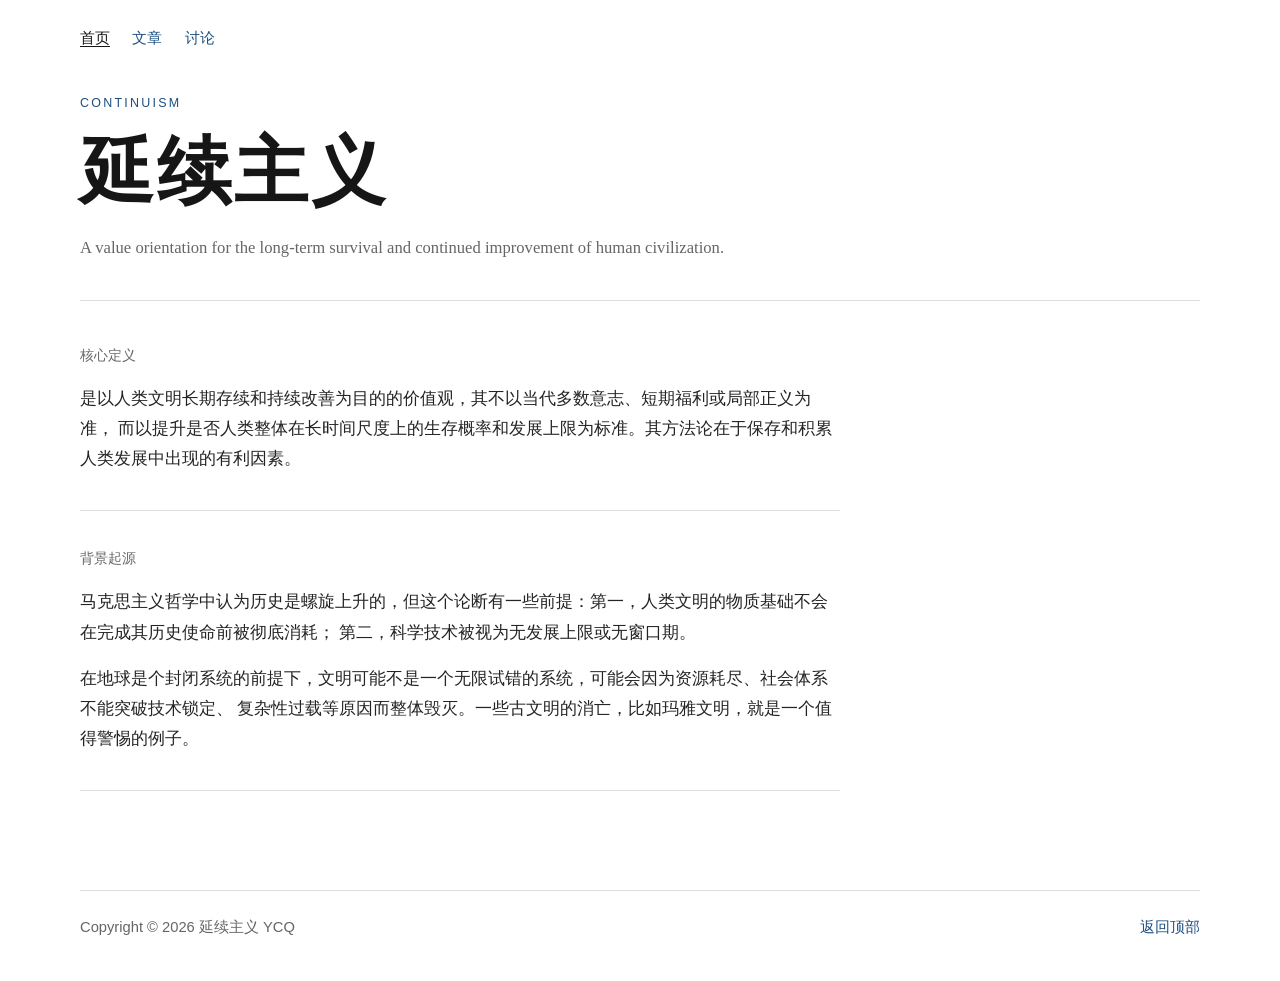
<file: index.html>
<!DOCTYPE html>
<html lang="zh-CN">
<head>
  <meta charset="UTF-8">
  <meta name="viewport" content="width=device-width, initial-scale=1.0">
  <meta name="description" content="延续主义">
  <link rel="stylesheet" href="styles.css">
  <title>延续主义</title>
</head>
<body>
  <div class="site-shell">
    <header class="site-header" id="top">
      <nav class="site-nav" aria-label="Primary">
        <a href="index.html" aria-current="page">首页</a>
        <a href="articles.html">文章</a>
        <a href="discussions.html">讨论</a>
      </nav>

      <div class="site-brand">
        <p class="site-kicker">Continuism</p>
        <h1>延续主义</h1>
        <p class="site-tagline">A value orientation for the long-term survival and continued improvement of human civilization.</p>
      </div>
    </header>

    <main class="page" id="entries">
      <section class="content-column" aria-label="Main entries">
        <article class="entry entry--featured" id="definition">
          <div class="entry-meta">
            <span>核心定义</span>
          </div>
          <p>
            是以人类文明长期存续和持续改善为目的的价值观，其不以当代多数意志、短期福利或局部正义为准，
            而以提升是否人类整体在长时间尺度上的生存概率和发展上限为标准。其方法论在于保存和积累人类发展中出现的有利因素。
          </p>
        </article>

        <article class="entry" id="background">
          <div class="entry-meta">
            <span>背景起源</span>
          </div>
          <p>
            马克思主义哲学中认为历史是螺旋上升的，但这个论断有一些前提：第一，人类文明的物质基础不会在完成其历史使命前被彻底消耗；
            第二，科学技术被视为无发展上限或无窗口期。
          </p>
          <p>
            在地球是个封闭系统的前提下，文明可能不是一个无限试错的系统，可能会因为资源耗尽、社会体系不能突破技术锁定、
            复杂性过载等原因而整体毁灭。一些古文明的消亡，比如玛雅文明，就是一个值得警惕的例子。
          </p>
        </article>

      </section>
    </main>

    <footer class="site-footer">
      <p>Copyright © 2026 延续主义 YCQ</p>
      <a href="#top">返回顶部</a>
    </footer>
  </div>
</body>
</html>
</file>
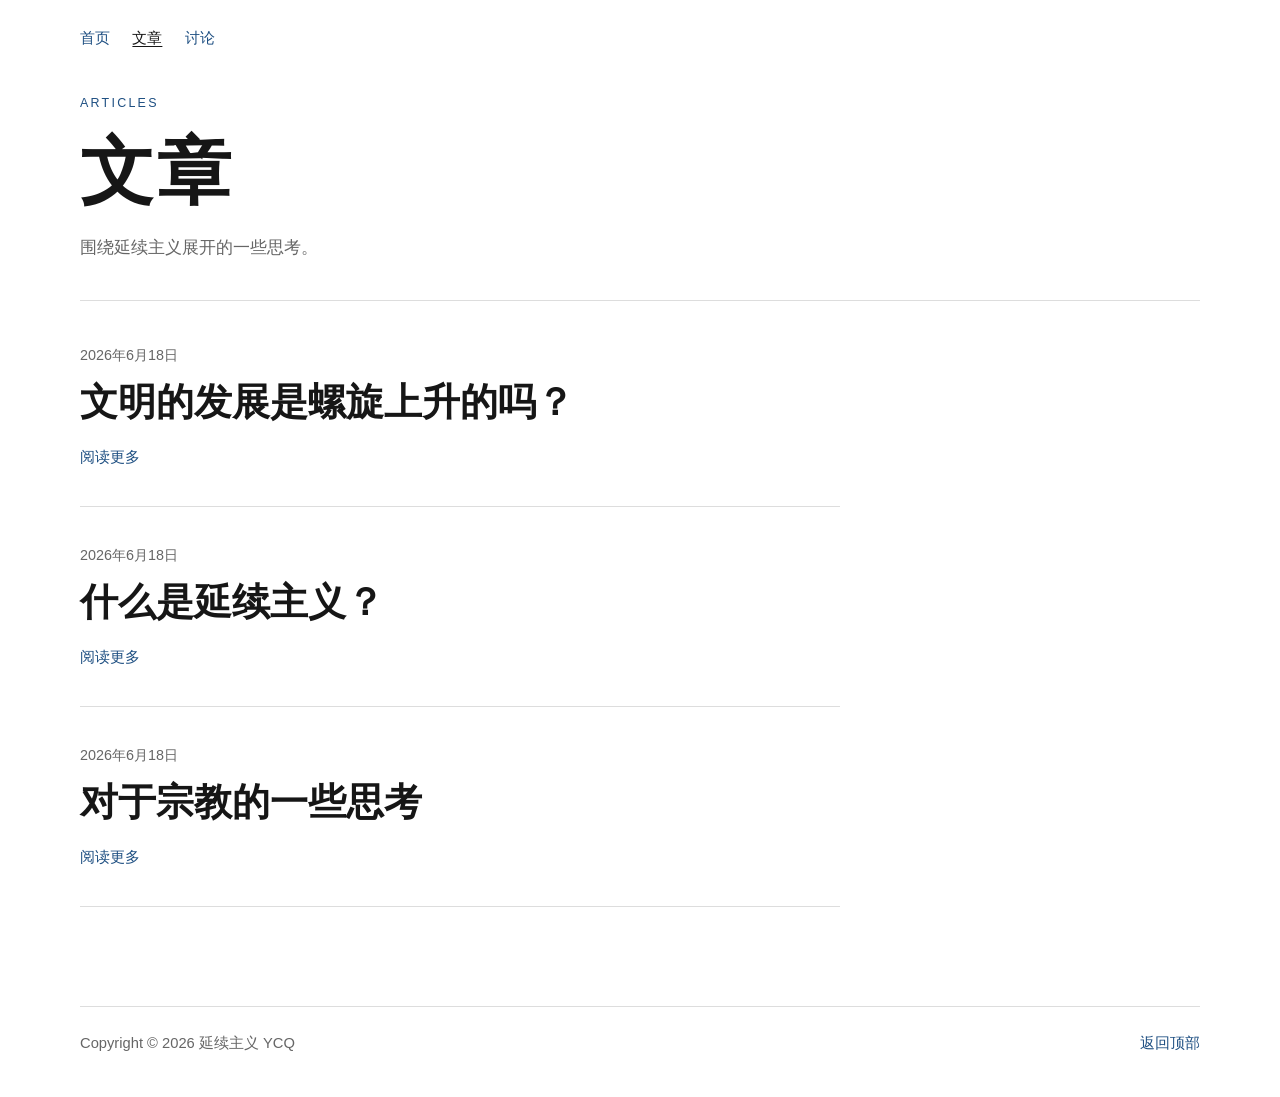
<file: articles.html>
<!DOCTYPE html>
<html lang="zh-CN">
<head>
  <meta charset="UTF-8">
  <meta name="viewport" content="width=device-width, initial-scale=1.0">
  <meta name="description" content="延续主义文章页：收录关于文明长期存续、风险与方法论的文章。">
  <link rel="stylesheet" href="styles.css">
  <title>延续主义 - 文章</title>
</head>
<body>
  <div class="site-shell">
    <header class="site-header" id="top">
      <nav class="site-nav" aria-label="Primary">
        <a href="index.html">首页</a>
        <a href="articles.html" aria-current="page">文章</a>
        <a href="discussions.html">讨论</a>
      </nav>

      <div class="site-brand">
        <p class="site-kicker">Articles</p>
        <h1>文章</h1>
        <p class="site-tagline">围绕延续主义展开的一些思考。</p>
      </div>
    </header>

    <main class="page">
      <section class="content-column" aria-label="Articles">
        <article class="entry entry--featured post-item">
          <div class="entry-meta">
            <span>2026年6月18日</span>
          </div>
          <h2>文明的发展是螺旋上升的吗？</h2>
          <a class="read-more" href="civilization-spiral-rise.html">阅读更多</a>
        </article>

        <article class="entry post-item">
          <div class="entry-meta">
            <span>2026年6月18日</span>
          </div>
          <h2>什么是延续主义？</h2>
          <a class="read-more" href="what-is-continuism.html">阅读更多</a>
        </article>

        <article class="entry post-item">
          <div class="entry-meta">
            <span>2026年6月18日</span>
          </div>
          <h2>对于宗教的一些思考</h2>
          <a class="read-more" href="thoughts-on-religion.html">阅读更多</a>
        </article>
      </section>
    </main>

    <footer class="site-footer">
      <p>Copyright © 2026 延续主义 YCQ</p>
      <a href="#top">返回顶部</a>
    </footer>
  </div>
</body>
</html>
</file>
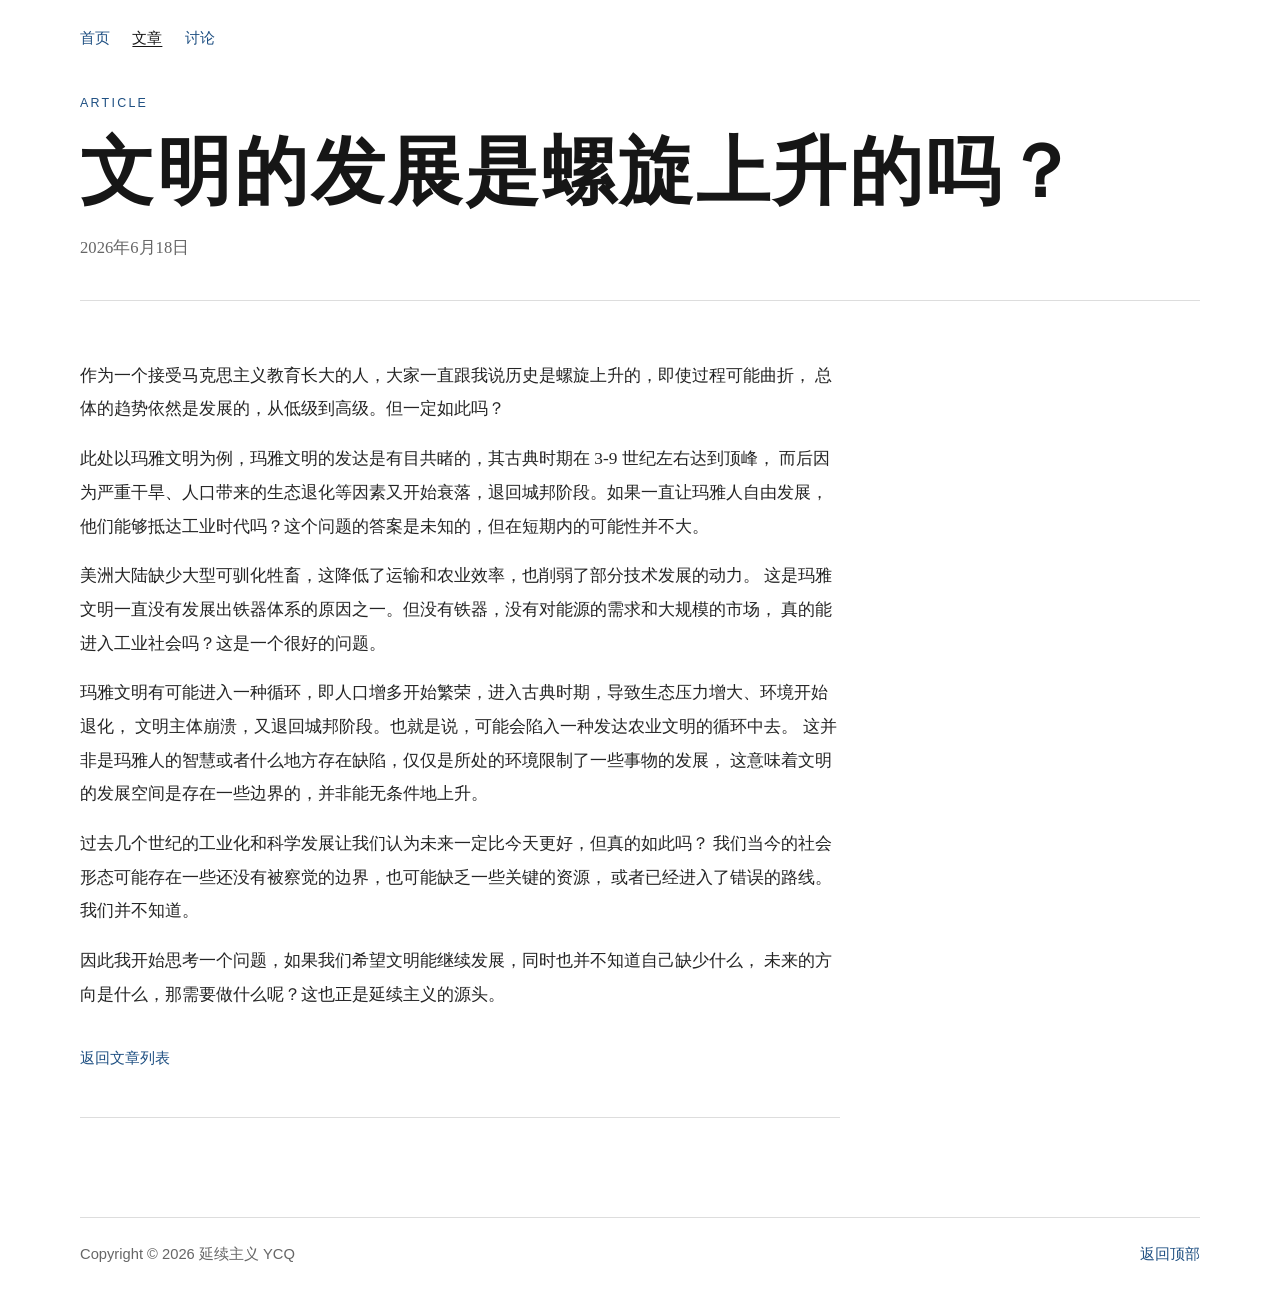
<file: civilization-spiral-rise.html>
<!DOCTYPE html>
<html lang="zh-CN">
<head>
  <meta charset="UTF-8">
  <meta name="viewport" content="width=device-width, initial-scale=1.0">
  <meta name="description" content="文明的发展是螺旋上升的吗？一篇关于玛雅文明、历史边界与延续主义起源的文章。">
  <link rel="stylesheet" href="styles.css">
  <title>文明的发展是螺旋上升的吗？ - 延续主义</title>
</head>
<body>
  <div class="site-shell">
    <header class="site-header" id="top">
      <nav class="site-nav" aria-label="Primary">
        <a href="index.html">首页</a>
        <a href="articles.html" aria-current="page">文章</a>
        <a href="discussions.html">讨论</a>
      </nav>

      <div class="site-brand">
        <p class="site-kicker">Article</p>
        <h1>文明的发展是螺旋上升的吗？</h1>
        <p class="site-tagline">2026年6月18日</p>
      </div>
    </header>

    <main class="page">
      <section class="content-column" aria-label="Article content">
        <article class="entry entry--featured article-entry">
          <p>
            作为一个接受马克思主义教育长大的人，大家一直跟我说历史是螺旋上升的，即使过程可能曲折，
            总体的趋势依然是发展的，从低级到高级。但一定如此吗？
          </p>
          <p>
            此处以玛雅文明为例，玛雅文明的发达是有目共睹的，其古典时期在 3-9 世纪左右达到顶峰，
            而后因为严重干旱、人口带来的生态退化等因素又开始衰落，退回城邦阶段。如果一直让玛雅人自由发展，
            他们能够抵达工业时代吗？这个问题的答案是未知的，但在短期内的可能性并不大。
          </p>
          <p>
            美洲大陆缺少大型可驯化牲畜，这降低了运输和农业效率，也削弱了部分技术发展的动力。
            这是玛雅文明一直没有发展出铁器体系的原因之一。但没有铁器，没有对能源的需求和大规模的市场，
            真的能进入工业社会吗？这是一个很好的问题。
          </p>
          <p>
            玛雅文明有可能进入一种循环，即人口增多开始繁荣，进入古典时期，导致生态压力增大、环境开始退化，
            文明主体崩溃，又退回城邦阶段。也就是说，可能会陷入一种发达农业文明的循环中去。
            这并非是玛雅人的智慧或者什么地方存在缺陷，仅仅是所处的环境限制了一些事物的发展，
            这意味着文明的发展空间是存在一些边界的，并非能无条件地上升。
          </p>
          <p>
            过去几个世纪的工业化和科学发展让我们认为未来一定比今天更好，但真的如此吗？
            我们当今的社会形态可能存在一些还没有被察觉的边界，也可能缺乏一些关键的资源，
            或者已经进入了错误的路线。我们并不知道。
          </p>
          <p>
            因此我开始思考一个问题，如果我们希望文明能继续发展，同时也并不知道自己缺少什么，
            未来的方向是什么，那需要做什么呢？这也正是延续主义的源头。
          </p>
          <p class="back-link">
            <a href="articles.html">返回文章列表</a>
          </p>
        </article>
      </section>
    </main>

    <footer class="site-footer">
      <p>Copyright © 2026 延续主义 YCQ</p>
      <a href="#top">返回顶部</a>
    </footer>
  </div>
</body>
</html>
</file>
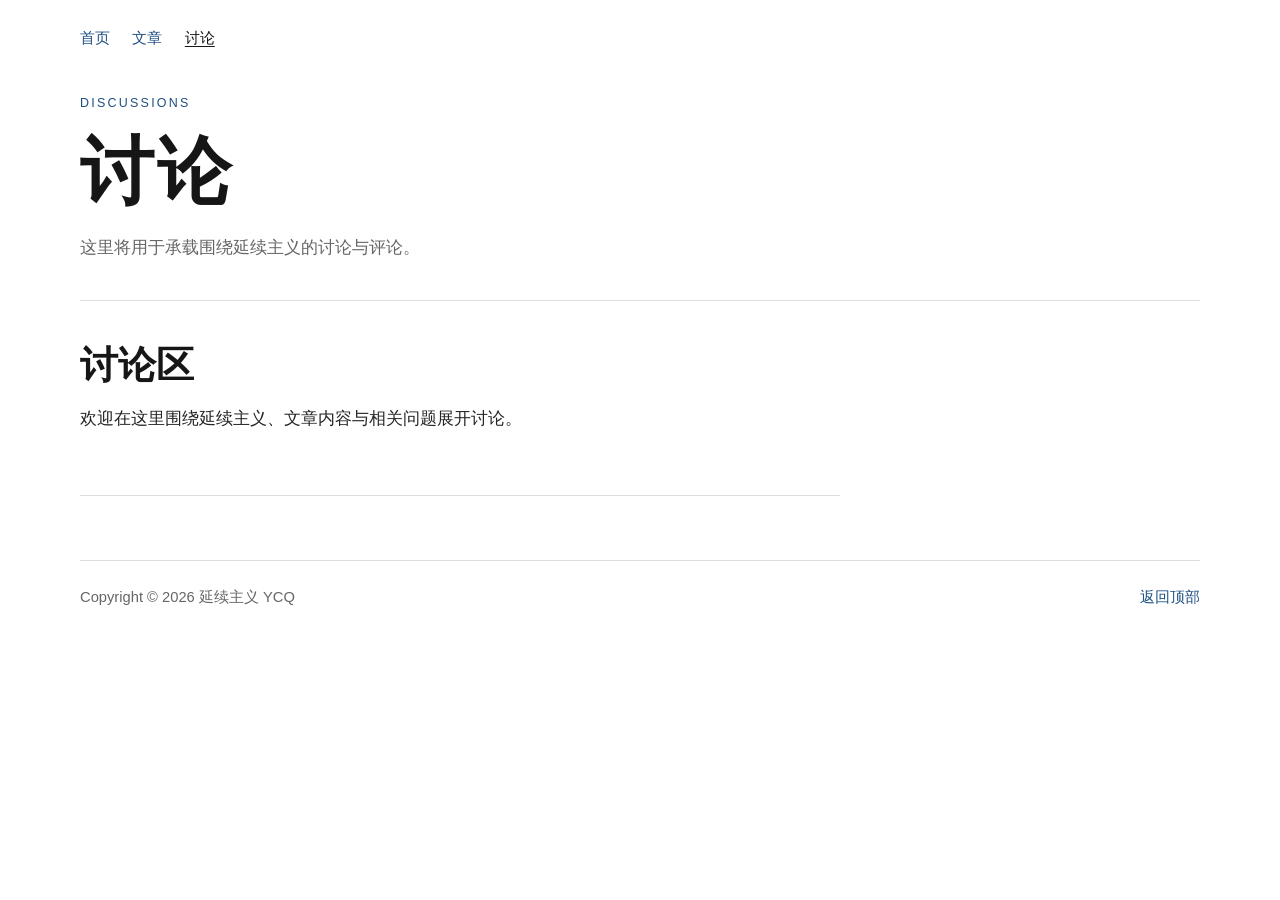
<file: discussions.html>
<!DOCTYPE html>
<html lang="zh-CN">
<head>
  <meta charset="UTF-8">
  <meta name="viewport" content="width=device-width, initial-scale=1.0">
  <meta name="description" content="延续主义讨论区：计划使用 Giscus 承载站点讨论。">
  <link rel="stylesheet" href="styles.css">
  <title>延续主义 - 讨论</title>
</head>
<body>
  <div class="site-shell">
    <header class="site-header" id="top">
      <nav class="site-nav" aria-label="Primary">
        <a href="index.html">首页</a>
        <a href="articles.html">文章</a>
        <a href="discussions.html" aria-current="page">讨论</a>
      </nav>

      <div class="site-brand">
        <p class="site-kicker">Discussions</p>
        <h1>讨论</h1>
        <p class="site-tagline">这里将用于承载围绕延续主义的讨论与评论。</p>
      </div>
    </header>

    <main class="page">
      <section class="content-column" aria-label="Discussion area">
        <section class="discussion-placeholder">
          <h2>讨论区</h2>
          <p>欢迎在这里围绕延续主义、文章内容与相关问题展开讨论。</p>
          <div class="giscus-thread">
            <script src="https://giscus.app/client.js"
                    data-repo="Ycq1111/Ycq1111.github.io"
                    data-repo-id="R_kgDOI6QLKw"
                    data-category="General"
                    data-category-id="DIC_kwDOI6QLK84C_b_d"
                    data-mapping="pathname"
                    data-strict="0"
                    data-reactions-enabled="1"
                    data-emit-metadata="0"
                    data-input-position="bottom"
                    data-theme="preferred_color_scheme"
                    data-lang="zh-CN"
                    crossorigin="anonymous"
                    async>
            </script>
          </div>
        </section>
      </section>
    </main>

    <footer class="site-footer">
      <p>Copyright © 2026 延续主义 YCQ</p>
      <a href="#top">返回顶部</a>
    </footer>
  </div>
</body>
</html>
</file>
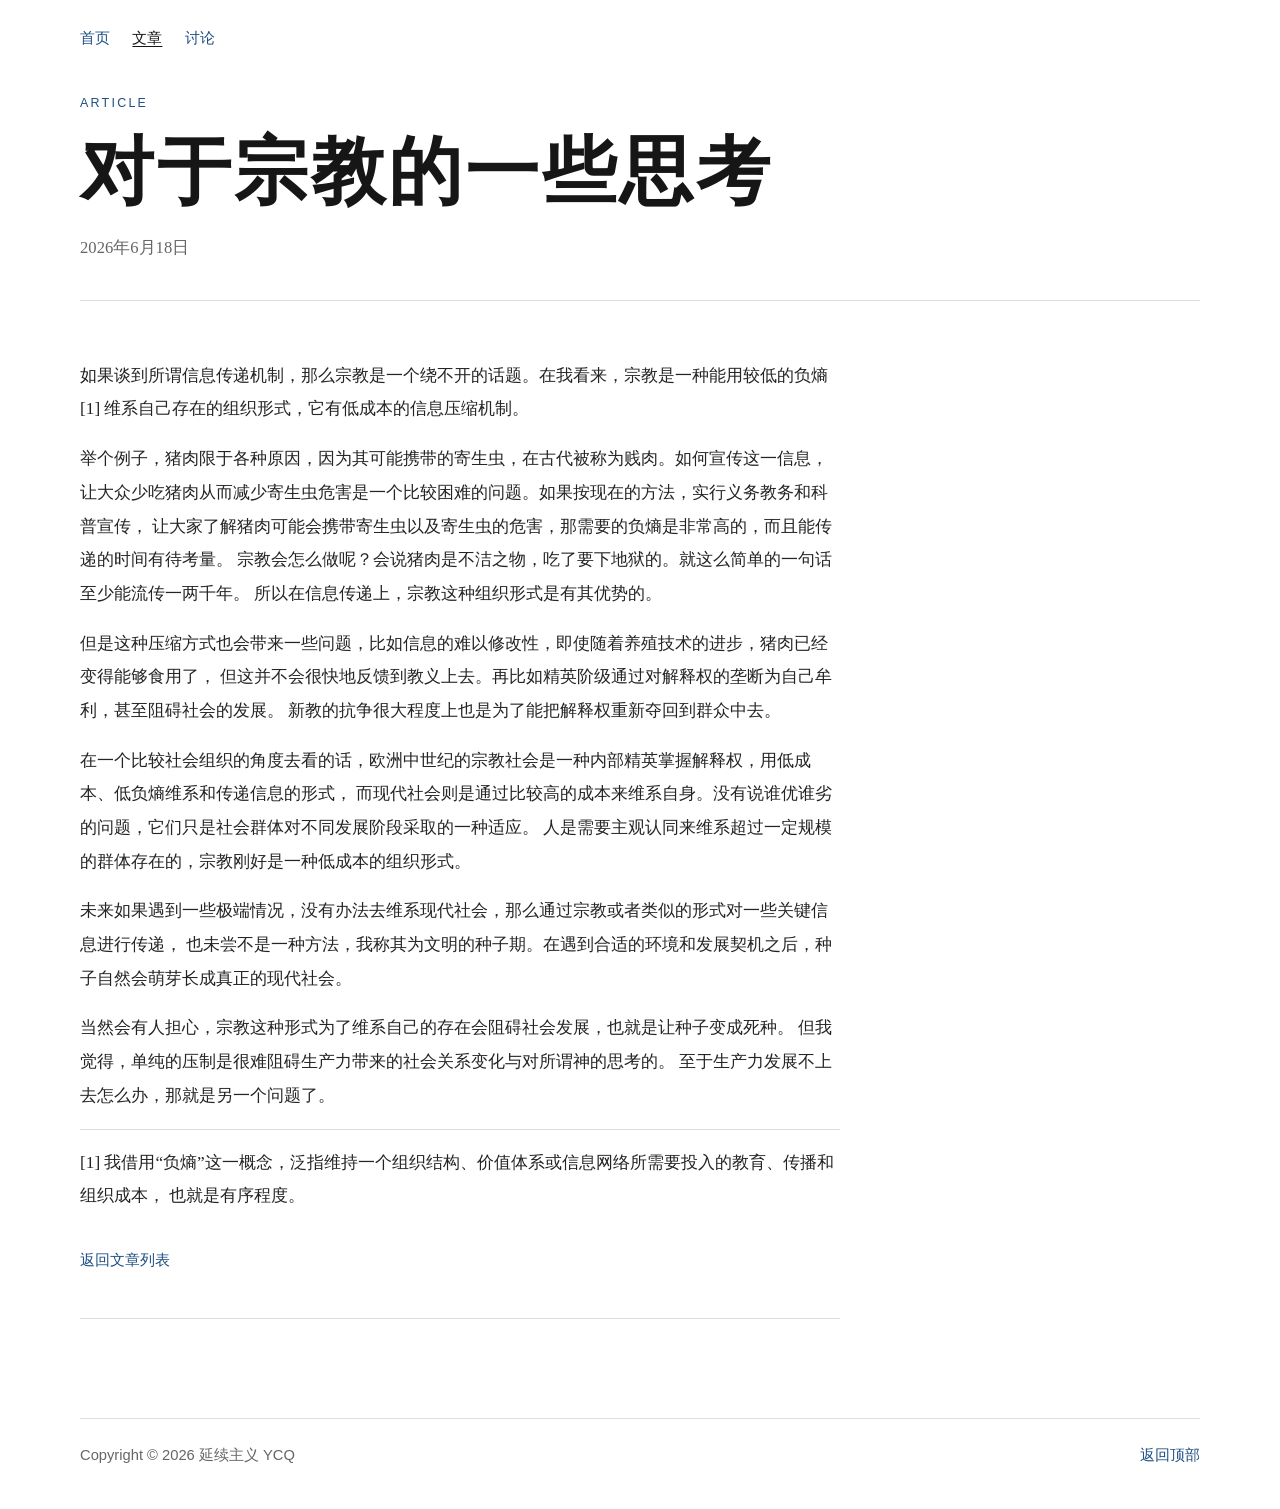
<file: thoughts-on-religion.html>
<!DOCTYPE html>
<html lang="zh-CN">
<head>
  <meta charset="UTF-8">
  <meta name="viewport" content="width=device-width, initial-scale=1.0">
  <meta name="description" content="对于宗教的一些思考：关于宗教、信息传递机制、低成本组织形式与文明种子期的文章。">
  <link rel="stylesheet" href="styles.css">
  <title>对于宗教的一些思考 - 延续主义</title>
</head>
<body>
  <div class="site-shell">
    <header class="site-header" id="top">
      <nav class="site-nav" aria-label="Primary">
        <a href="index.html">首页</a>
        <a href="articles.html" aria-current="page">文章</a>
        <a href="discussions.html">讨论</a>
      </nav>

      <div class="site-brand">
        <p class="site-kicker">Article</p>
        <h1>对于宗教的一些思考</h1>
        <p class="site-tagline">2026年6月18日</p>
      </div>
    </header>

    <main class="page">
      <section class="content-column" aria-label="Article content">
        <article class="entry entry--featured article-entry">
          <p>
            如果谈到所谓信息传递机制，那么宗教是一个绕不开的话题。在我看来，宗教是一种能用较低的负熵[1]
            维系自己存在的组织形式，它有低成本的信息压缩机制。
          </p>
          <p>
            举个例子，猪肉限于各种原因，因为其可能携带的寄生虫，在古代被称为贱肉。如何宣传这一信息，
            让大众少吃猪肉从而减少寄生虫危害是一个比较困难的问题。如果按现在的方法，实行义务教务和科普宣传，
            让大家了解猪肉可能会携带寄生虫以及寄生虫的危害，那需要的负熵是非常高的，而且能传递的时间有待考量。
            宗教会怎么做呢？会说猪肉是不洁之物，吃了要下地狱的。就这么简单的一句话至少能流传一两千年。
            所以在信息传递上，宗教这种组织形式是有其优势的。
          </p>
          <p>
            但是这种压缩方式也会带来一些问题，比如信息的难以修改性，即使随着养殖技术的进步，猪肉已经变得能够食用了，
            但这并不会很快地反馈到教义上去。再比如精英阶级通过对解释权的垄断为自己牟利，甚至阻碍社会的发展。
            新教的抗争很大程度上也是为了能把解释权重新夺回到群众中去。
          </p>
          <p>
            在一个比较社会组织的角度去看的话，欧洲中世纪的宗教社会是一种内部精英掌握解释权，用低成本、低负熵维系和传递信息的形式，
            而现代社会则是通过比较高的成本来维系自身。没有说谁优谁劣的问题，它们只是社会群体对不同发展阶段采取的一种适应。
            人是需要主观认同来维系超过一定规模的群体存在的，宗教刚好是一种低成本的组织形式。
          </p>
          <p>
            未来如果遇到一些极端情况，没有办法去维系现代社会，那么通过宗教或者类似的形式对一些关键信息进行传递，
            也未尝不是一种方法，我称其为文明的种子期。在遇到合适的环境和发展契机之后，种子自然会萌芽长成真正的现代社会。
          </p>
          <p>
            当然会有人担心，宗教这种形式为了维系自己的存在会阻碍社会发展，也就是让种子变成死种。
            但我觉得，单纯的压制是很难阻碍生产力带来的社会关系变化与对所谓神的思考的。
            至于生产力发展不上去怎么办，那就是另一个问题了。
          </p>
          <p class="footnote">
            [1] 我借用“负熵”这一概念，泛指维持一个组织结构、价值体系或信息网络所需要投入的教育、传播和组织成本，
            也就是有序程度。
          </p>
          <p class="back-link">
            <a href="articles.html">返回文章列表</a>
          </p>
        </article>
      </section>
    </main>

    <footer class="site-footer">
      <p>Copyright © 2026 延续主义 YCQ</p>
      <a href="#top">返回顶部</a>
    </footer>
  </div>
</body>
</html>
</file>
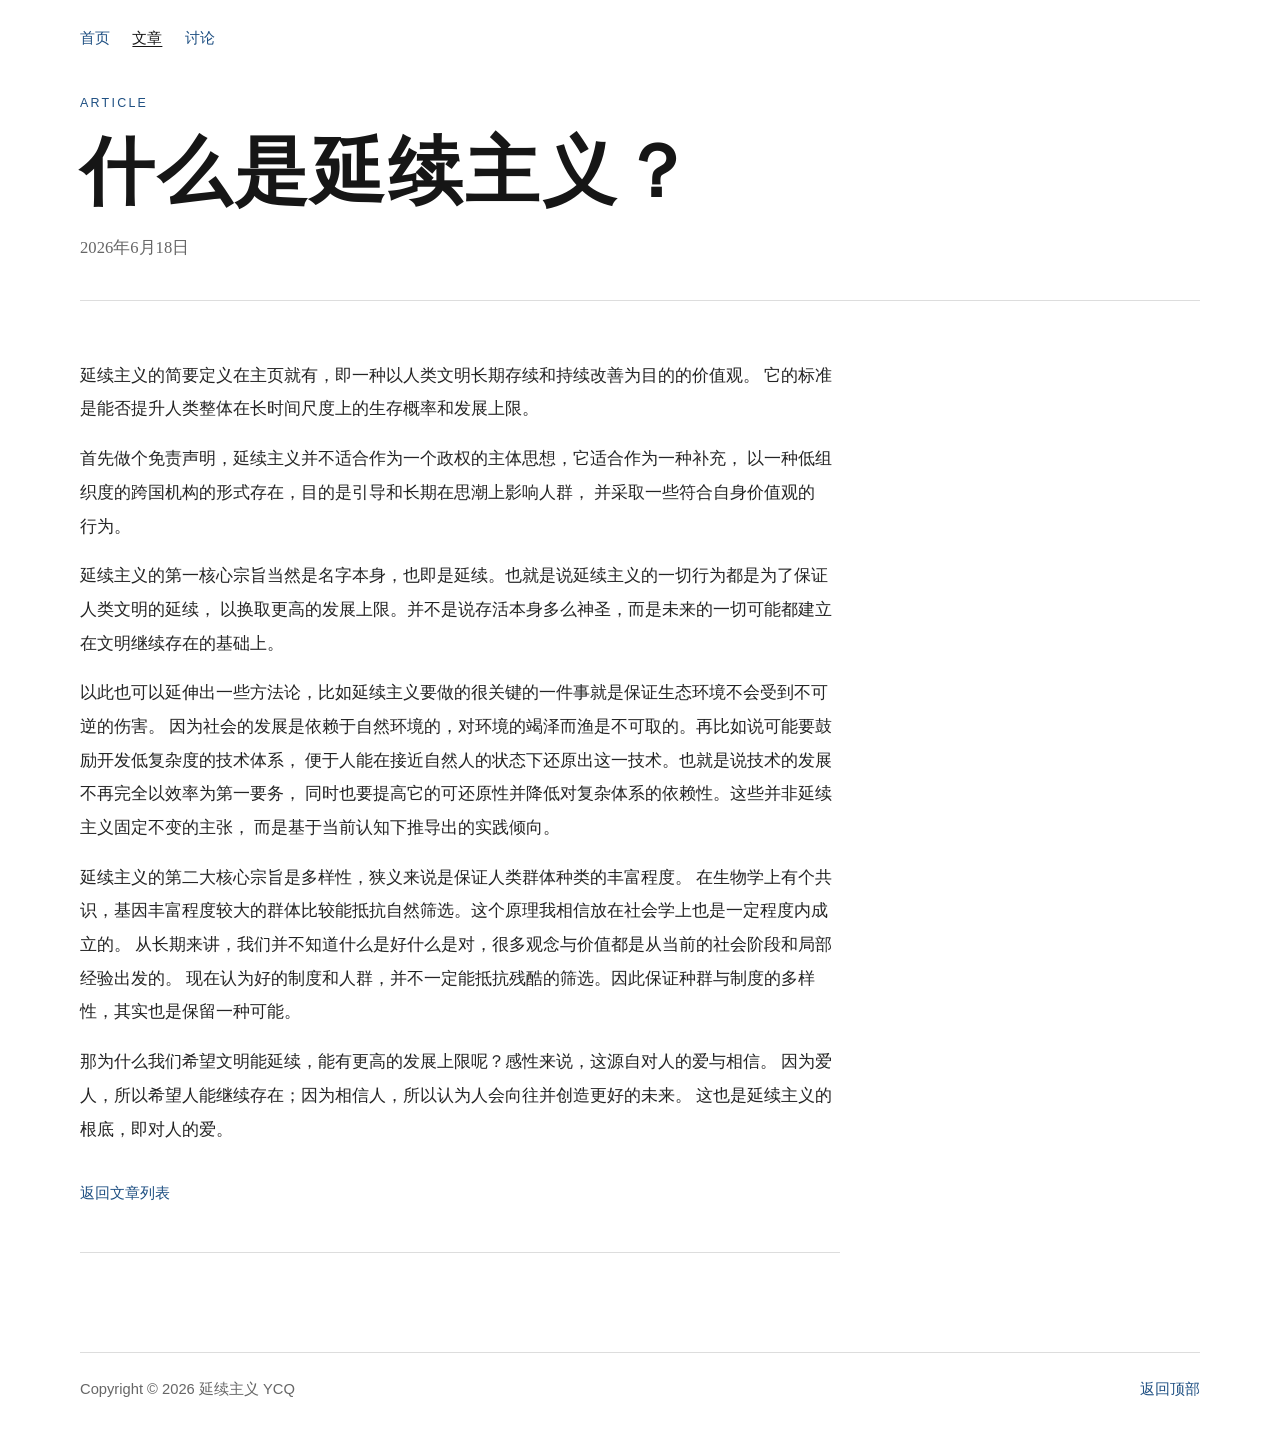
<file: what-is-continuism.html>
<!DOCTYPE html>
<html lang="zh-CN">
<head>
  <meta charset="UTF-8">
  <meta name="viewport" content="width=device-width, initial-scale=1.0">
  <meta name="description" content="什么是延续主义？一篇关于延续主义定义、方法论、多样性与价值根底的文章。">
  <link rel="stylesheet" href="styles.css">
  <title>什么是延续主义？ - 延续主义</title>
</head>
<body>
  <div class="site-shell">
    <header class="site-header" id="top">
      <nav class="site-nav" aria-label="Primary">
        <a href="index.html">首页</a>
        <a href="articles.html" aria-current="page">文章</a>
        <a href="discussions.html">讨论</a>
      </nav>

      <div class="site-brand">
        <p class="site-kicker">Article</p>
        <h1>什么是延续主义？</h1>
        <p class="site-tagline">2026年6月18日</p>
      </div>
    </header>

    <main class="page">
      <section class="content-column" aria-label="Article content">
        <article class="entry entry--featured article-entry">
          <p>
            延续主义的简要定义在主页就有，即一种以人类文明长期存续和持续改善为目的的价值观。
            它的标准是能否提升人类整体在长时间尺度上的生存概率和发展上限。
          </p>
          <p>
            首先做个免责声明，延续主义并不适合作为一个政权的主体思想，它适合作为一种补充，
            以一种低组织度的跨国机构的形式存在，目的是引导和长期在思潮上影响人群，
            并采取一些符合自身价值观的行为。
          </p>
          <p>
            延续主义的第一核心宗旨当然是名字本身，也即是延续。也就是说延续主义的一切行为都是为了保证人类文明的延续，
            以换取更高的发展上限。并不是说存活本身多么神圣，而是未来的一切可能都建立在文明继续存在的基础上。
          </p>
          <p>
            以此也可以延伸出一些方法论，比如延续主义要做的很关键的一件事就是保证生态环境不会受到不可逆的伤害。
            因为社会的发展是依赖于自然环境的，对环境的竭泽而渔是不可取的。再比如说可能要鼓励开发低复杂度的技术体系，
            便于人能在接近自然人的状态下还原出这一技术。也就是说技术的发展不再完全以效率为第一要务，
            同时也要提高它的可还原性并降低对复杂体系的依赖性。这些并非延续主义固定不变的主张，
            而是基于当前认知下推导出的实践倾向。
          </p>
          <p>
            延续主义的第二大核心宗旨是多样性，狭义来说是保证人类群体种类的丰富程度。
            在生物学上有个共识，基因丰富程度较大的群体比较能抵抗自然筛选。这个原理我相信放在社会学上也是一定程度内成立的。
            从长期来讲，我们并不知道什么是好什么是对，很多观念与价值都是从当前的社会阶段和局部经验出发的。
            现在认为好的制度和人群，并不一定能抵抗残酷的筛选。因此保证种群与制度的多样性，其实也是保留一种可能。
          </p>
          <p>
            那为什么我们希望文明能延续，能有更高的发展上限呢？感性来说，这源自对人的爱与相信。
            因为爱人，所以希望人能继续存在；因为相信人，所以认为人会向往并创造更好的未来。
            这也是延续主义的根底，即对人的爱。
          </p>
          <p class="back-link">
            <a href="articles.html">返回文章列表</a>
          </p>
        </article>
      </section>
    </main>

    <footer class="site-footer">
      <p>Copyright © 2026 延续主义 YCQ</p>
      <a href="#top">返回顶部</a>
    </footer>
  </div>
</body>
</html>
</file>
<file: styles.css>
:root {
  --bg: #ffffff;
  --paper: #ffffff;
  --ink: #161616;
  --muted: #666666;
  --line: #dddddd;
  --line-strong: #bdbdbd;
  --accent: #1e4f82;
  --accent-soft: #f4f7fb;
}

* {
  box-sizing: border-box;
}

html {
  scroll-behavior: smooth;
}

body {
  margin: 0;
  background: var(--bg);
  color: var(--ink);
  font-family: "Times New Roman", "Noto Serif SC", "Songti SC", serif;
  line-height: 1.75;
}

a {
  color: var(--accent);
  text-decoration: none;
}

a:hover {
  text-decoration: underline;
}

.site-shell {
  width: min(1120px, calc(100% - 2rem));
  margin: 0 auto;
}

.site-header {
  padding: 1.4rem 0 2rem;
  border-bottom: 1px solid var(--line);
}

.site-nav {
  display: flex;
  flex-wrap: wrap;
  gap: 1rem 1.4rem;
  padding: 0.15rem 0 1.4rem;
  font-family: "Helvetica Neue", "PingFang SC", sans-serif;
  font-size: 0.95rem;
}

.site-nav a[aria-current="page"] {
  color: var(--ink);
  text-decoration: underline;
  text-underline-offset: 0.2em;
}

.site-brand {
  padding: 1.2rem 0 0.4rem;
}

.site-kicker {
  margin: 0;
  color: var(--accent);
  font-family: "Helvetica Neue", "PingFang SC", sans-serif;
  font-size: 0.78rem;
  letter-spacing: 0.18em;
  text-transform: uppercase;
}

h1,
h2,
h3 {
  margin: 0;
  font-weight: 600;
  line-height: 1.2;
}

h1 {
  margin-top: 0.85rem;
  font-size: clamp(2.8rem, 6vw, 4.6rem);
  letter-spacing: 0.04em;
}

.site-tagline {
  max-width: 42rem;
  margin: 1rem 0 0;
  color: var(--muted);
  font-size: 1.04rem;
}

.page {
  display: block;
  padding: 2.4rem 0 4rem;
}

.content-column {
  min-width: 0;
  max-width: 760px;
}

.entry {
  padding: 0 0 2.2rem;
  margin-bottom: 2.2rem;
  border-bottom: 1px solid var(--line);
}

.entry--featured {
  padding-top: 0.2rem;
}

.entry-meta {
  display: flex;
  flex-wrap: wrap;
  gap: 0.5rem 1rem;
  color: var(--muted);
  font-family: "Helvetica Neue", "PingFang SC", sans-serif;
  font-size: 0.9rem;
}

.entry h2 {
  margin-top: 0.75rem;
  font-size: clamp(1.7rem, 3vw, 2.35rem);
}

.entry p {
  margin: 1rem 0 0;
  font-size: 1.08rem;
  color: #242424;
}

.post-item h2 {
  margin-bottom: 0.2rem;
}

.read-more,
.back-link a {
  display: inline-block;
  margin-top: 1rem;
  font-family: "Helvetica Neue", "PingFang SC", sans-serif;
  font-size: 0.95rem;
}

.article-entry {
  padding-bottom: 2.6rem;
}

.article-entry h2 {
  max-width: 18ch;
}

.article-entry p {
  line-height: 1.95;
  text-wrap: pretty;
}

.back-link {
  margin-top: 1.4rem;
}

.footnote {
  margin-top: 1.5rem;
  padding-top: 1rem;
  border-top: 1px solid var(--line);
  color: var(--muted);
  font-size: 0.98rem;
}

.discussion-placeholder {
  padding: 0 0 2.4rem;
  border-bottom: 1px solid var(--line);
}

.discussion-placeholder h2 {
  margin-top: 0.2rem;
  font-size: clamp(1.7rem, 3vw, 2.35rem);
}

.discussion-placeholder p {
  margin: 1rem 0 0;
  color: #242424;
  font-size: 1.04rem;
}

.code-block {
  margin-top: 1.25rem;
  padding: 1rem 1.1rem;
  overflow-x: auto;
  border: 1px solid var(--line);
  background: #fafafa;
}

.code-block pre {
  margin: 0;
  font-family: "SFMono-Regular", "Menlo", "Consolas", monospace;
  font-size: 0.92rem;
  line-height: 1.7;
}

.giscus-thread {
  margin-top: 1.5rem;
}

.site-footer {
  display: flex;
  justify-content: space-between;
  gap: 1rem;
  padding: 1.5rem 0 2.5rem;
  border-top: 1px solid var(--line);
  color: var(--muted);
  font-family: "Helvetica Neue", "PingFang SC", sans-serif;
  font-size: 0.92rem;
}

.site-footer p {
  margin: 0;
}

.empty-state {
  padding: 1rem 0 2rem;
  border-bottom: 1px solid var(--line);
}

.empty-state h2 {
  margin-top: 0.55rem;
  font-size: clamp(1.7rem, 3vw, 2.35rem);
}

.empty-state p:last-child {
  margin: 0.9rem 0 0;
  color: var(--muted);
  font-size: 1.02rem;
}

@media (max-width: 860px) {
  .content-column {
    max-width: 100%;
  }
}

@media (max-width: 640px) {
  .site-shell {
    width: min(100% - 1.2rem, 1120px);
  }

  .site-header {
    padding-top: 1rem;
  }

  .site-nav {
    gap: 0.7rem 1rem;
    font-size: 0.92rem;
  }

  .entry p {
    font-size: 1rem;
  }

  .site-footer {
    flex-direction: column;
  }
}
</file>
